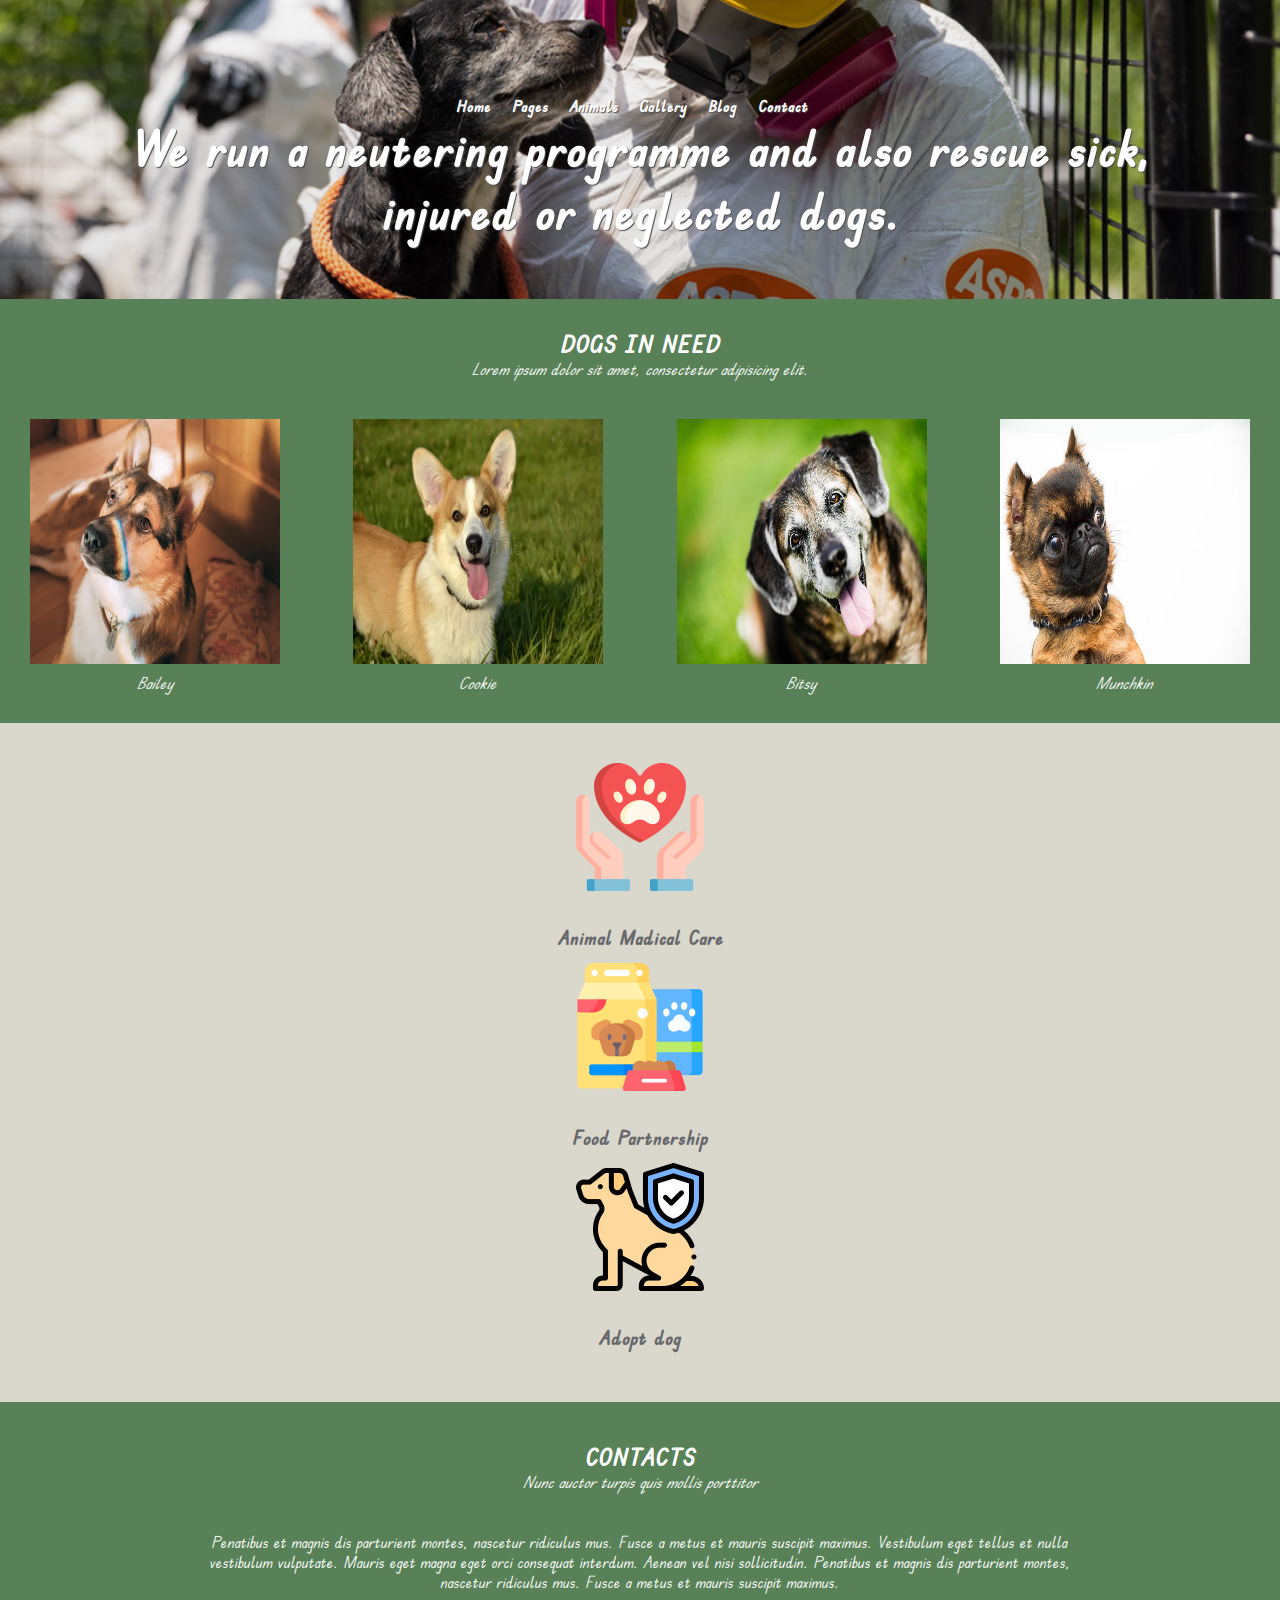
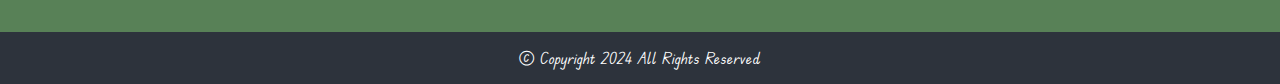
<file: 02.AnimalRescue/02.AnimalRescue_Resources/index.html>
<!DOCTYPE html>
<html lang="en">

<head>
    <link rel="stylesheet" href="./style.css">
    <link rel="stylesheet" href="responsive.css">
    <meta charset="UTF-8">
    <meta name="viewport" content="width=device-width, initial-scale=1.0">
    <meta http-equiv="X-UA-Compatible" content="ie=edge">
    <title>Animal Rescue</title>
</head>

<body>
    <header>
        <nav>
            <img src="./images/logo.png" alt="">
            <ul>
                <li><a href="#">Home</a></li>
                <li><a href="#">Pages</a></li>
                <li><a href="#">Animals</a></li>
                <li><a href="#">Gallery</a></li>
                <li><a href="#">Blog</a></li>
                <li><a href="#">Contact</a></li>
            </ul>
        </nav>
        <section class="header-title">
            <h1>We run a neutering programme and also rescue sick, injured or neglected dogs.</h1>
        </section>
    </header>
    <main>
        <section class="our-dogs">
            <div class="our-dogs-wrapper">
                <h3>DOGS IN NEED</h3>
                <p>Lorem ipsum dolor sit amet, consectetur adipisicing elit.</p>
                <ul>
                    <li>
                        <img src="./images/bailey.jpg" alt="pic">
                        <p>Bailey</p>
                    </li>
                    <li>
                        <img src="./images/cookie.webp" alt="pic">
                        <p>Cookie</p>
                    </li>
                    <li>
                        <img src="./images/bitsy.jpg" alt="pic">
                        <p>Bitsy</p>
                    </li>
                    <li>
                        <img src="./images/munckin.jpg" alt="pic">
                        <p>Munchkin</p>
                    </li>
                </ul>
            </div>
        </section>
        <section class="helpNeed">
            <ul>
                <li>
                    <img src="./images/animal-care.png">
                    <h4>Animal Madical Care</h4>

                </li>
                <li>
                    <img src="./images/pet-food.png">
                    <h4>Food Partnership</h4>
                </li>
                <li>
                    <img src="./images/dog.png">
                    <h4>Adopt dog</h4>
                </li>
            </ul>

        </section>
        <section class="contact">
            <h3>CONTACTS</h3>
            <p>Nunc auctor turpis quis mollis porttitor</p>
            <p>Penatibus et magnis dis parturient montes, nascetur ridiculus mus. Fusce a metus et mauris suscipit
                maximus. Vestibulum eget tellus et nulla vestibulum vulputate. Mauris eget magna eget orci consequat
                interdum. Aenean vel nisi sollicitudin. Penatibus et magnis dis parturient montes, nascetur ridiculus
                mus. Fusce a metus et mauris suscipit maximus.</p>
        </section>
    </main>
    <footer>
        <p>© Copyright 2024 All Rights Reserved</p>
    </footer>
</body>

</html>
</file>
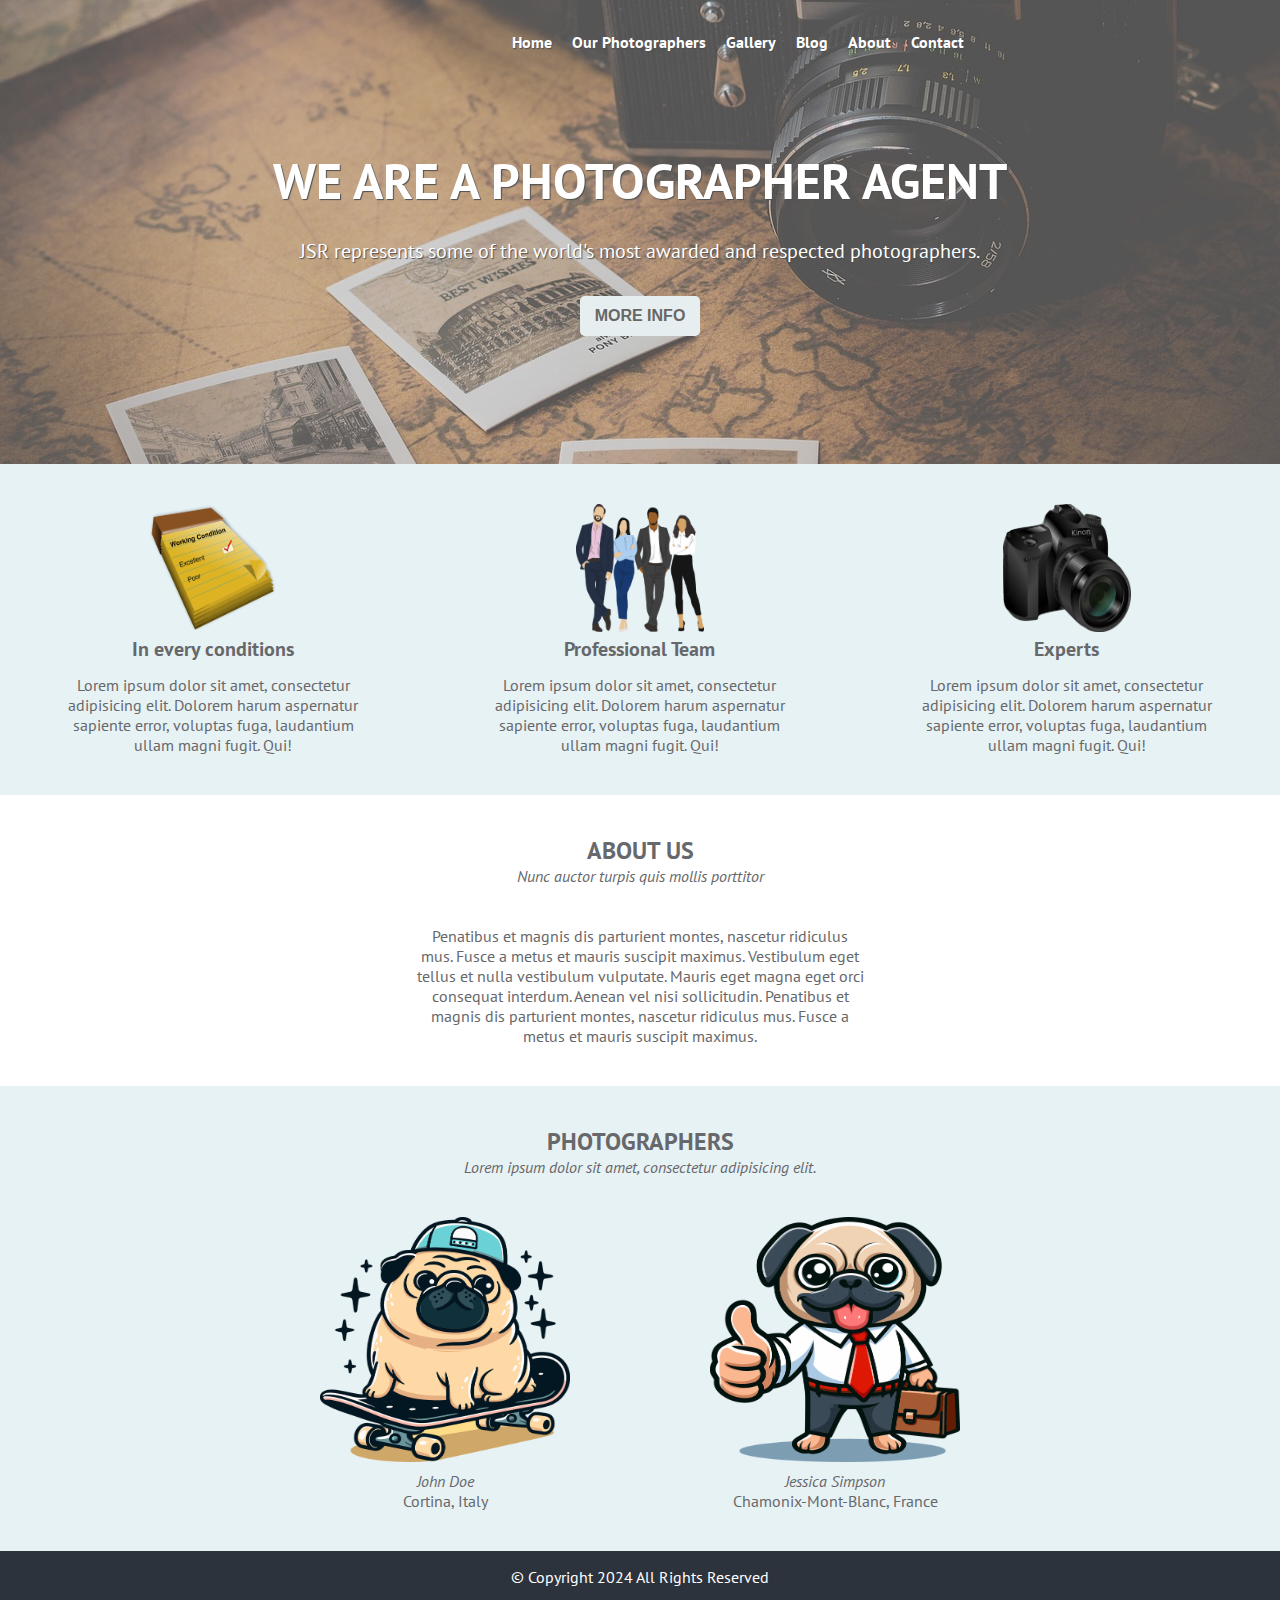
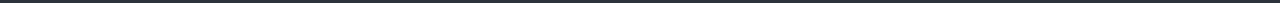
<file: Regular-exam-prep-Vol.2/02.Photographer-Agency/02.Photographer-Agency_Resources/index.html>
<!DOCTYPE html>
<html lang="en">

<head>
    <link rel="stylesheet" href="style.css">
    <link rel="stylesheet" href="responsive.css">
    <meta charset="UTF-8">
    <meta name="viewport" content="width=device-width, initial-scale=1.0">
    <meta http-equiv="X-UA-Compatible" content="ie=edge">
    <title>Photography Agency</title>
</head>

<body>
    <header>
        <nav>   
            <ul>
                <li><a href="#">Home</a></li>
                <li><a href="#">Our Photographers</a></li>
                <li><a href="#">Gallery</a></li>
                <li><a href="#">Blog</a></li>
                <li><a href="#">About</a></li>
                <li><a href="#">Contact</a></li>
            </ul>
        </nav>
        <section class="header-title">
            <h1>WE ARE A PHOTOGRAPHER AGENT</h1>
            <p>JSR represents some of the world's most awarded and respected photographers.</p>
            <button>MORE INFO</button>
        </section>
    </header>
    <main>
        <section class="choose-us">
            <ul>
                <li>
                    <img src="./images/condition.png" alt="cloud">
                    <h4>In every conditions</h4>
                    <p>Lorem ipsum dolor sit amet, consectetur adipisicing elit. Dolorem harum aspernatur sapiente
                        error,
                        voluptas fuga, laudantium ullam magni fugit. Qui!</p>
                </li>
                <li>
                    <img src="./images/team.png" alt="bag">
                    <h4>Professional Team</h4>
                    <p>Lorem ipsum dolor sit amet, consectetur adipisicing elit. Dolorem harum aspernatur sapiente
                        error,
                        voluptas fuga, laudantium ullam magni fugit. Qui!</p>
                </li>
                <li>
                    <img src="./images/experts.png" alt="knife">
                    <h4>Experts</h4>
                    <p>Lorem ipsum dolor sit amet, consectetur adipisicing elit. Dolorem harum aspernatur sapiente
                        error,
                        voluptas fuga, laudantium ullam magni fugit. Qui!</p>
                </li>
            </ul>

        </section>
        <section class="about-us">
            <h3>ABOUT US</h3>
            <p>Nunc auctor turpis quis mollis porttitor</p>
            <p>Penatibus et magnis dis parturient montes, nascetur ridiculus mus. Fusce a metus et mauris suscipit
                maximus. Vestibulum eget tellus et nulla vestibulum vulputate. Mauris eget magna eget orci consequat
                interdum. Aenean vel nisi sollicitudin. Penatibus et magnis dis parturient montes, nascetur ridiculus
                mus. Fusce a metus et mauris suscipit maximus.</p>
        </section>
        <section class="team-description">
            <div class="team-description-wrapper">
                <h3>PHOTOGRAPHERS</h3>
                <p>Lorem ipsum dolor sit amet, consectetur adipisicing elit.</p>
                <ul>
                    <li>
                        <img src="./images/people-1.webp" alt="pic">
                        <p>John Doe</p>
                        <p>Cortina, Italy</p>
                    </li>
                    <li>
                        <img src="./images/people-2.webp" alt="pic">
                        <p>Jessica Simpson</p>
                        <p>Chamonix-Mont-Blanc, France</p>
                    </li>
                </ul>
            </div>
        </section>
    </main>
    <footer>
        <p>© Copyright 2024 All Rights Reserved</p>
    </footer>
</body>

</html>
</file>
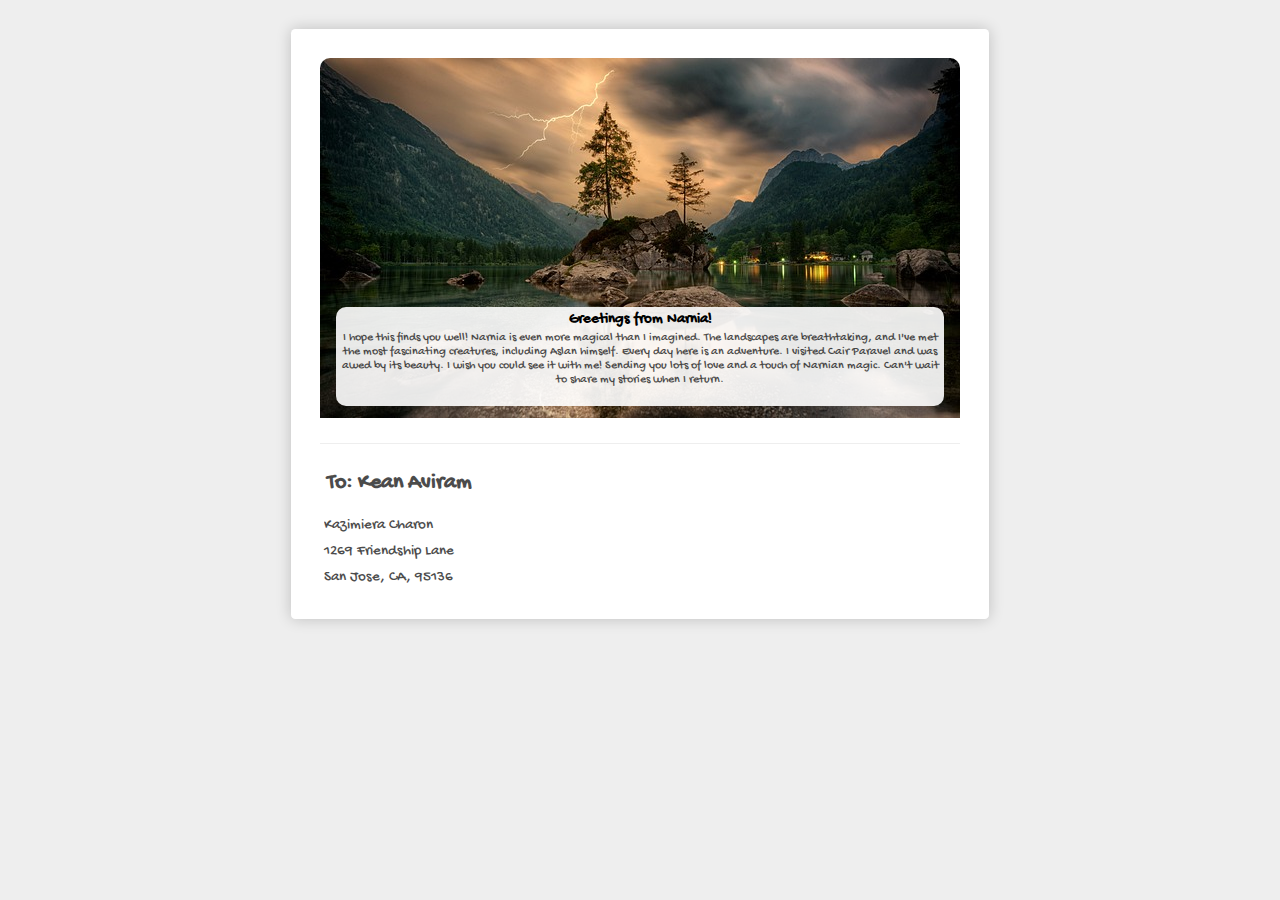
<file: Regular-exam-prep-Vol.1/01.Postcard/postcard.html>
<!DOCTYPE html>
<html lang="en">
<head>
    <meta charset="UTF-8">
    <meta name="viewport" content="width=device-width, initial-scale=1.0">
    <title>Document</title>
    <link rel="stylesheet" href="../styles/styles.css">
    <link rel="stylesheet" href="postcard.css">
</head>
<body>
    <div class="container">
        <section class="main">
            <div class="image">
            <img src="../01.Postcard/01.Postcard_Resources/images/nature.jpg" alt="">
        </div>
        <section class="greetings">
            <h2>Greetings from Narnia!</h2>
            <p>I hope this finds you well! Narnia is even more magical than I imagined. The landscapes are breathtaking, and I've met the most fascinating creatures, including Aslan himself. Every day here is an adventure. I visited Cair Paravel and was awed by its beauty. I wish you could see it with me! Sending you lots of love and a touch of Narnian magic. Can't wait to share my stories when I return.</p>
        </section>
        </section>
        <section class="adress">
            <p>To: Kean Aviram</p>
            <p>Kazimiera Charon</p>
            <p>1269 Friendship Lane</p>
            <p>San Jose, CA, 95136</p>
        </section>
    </div>
    
</body>
</html>
</file>
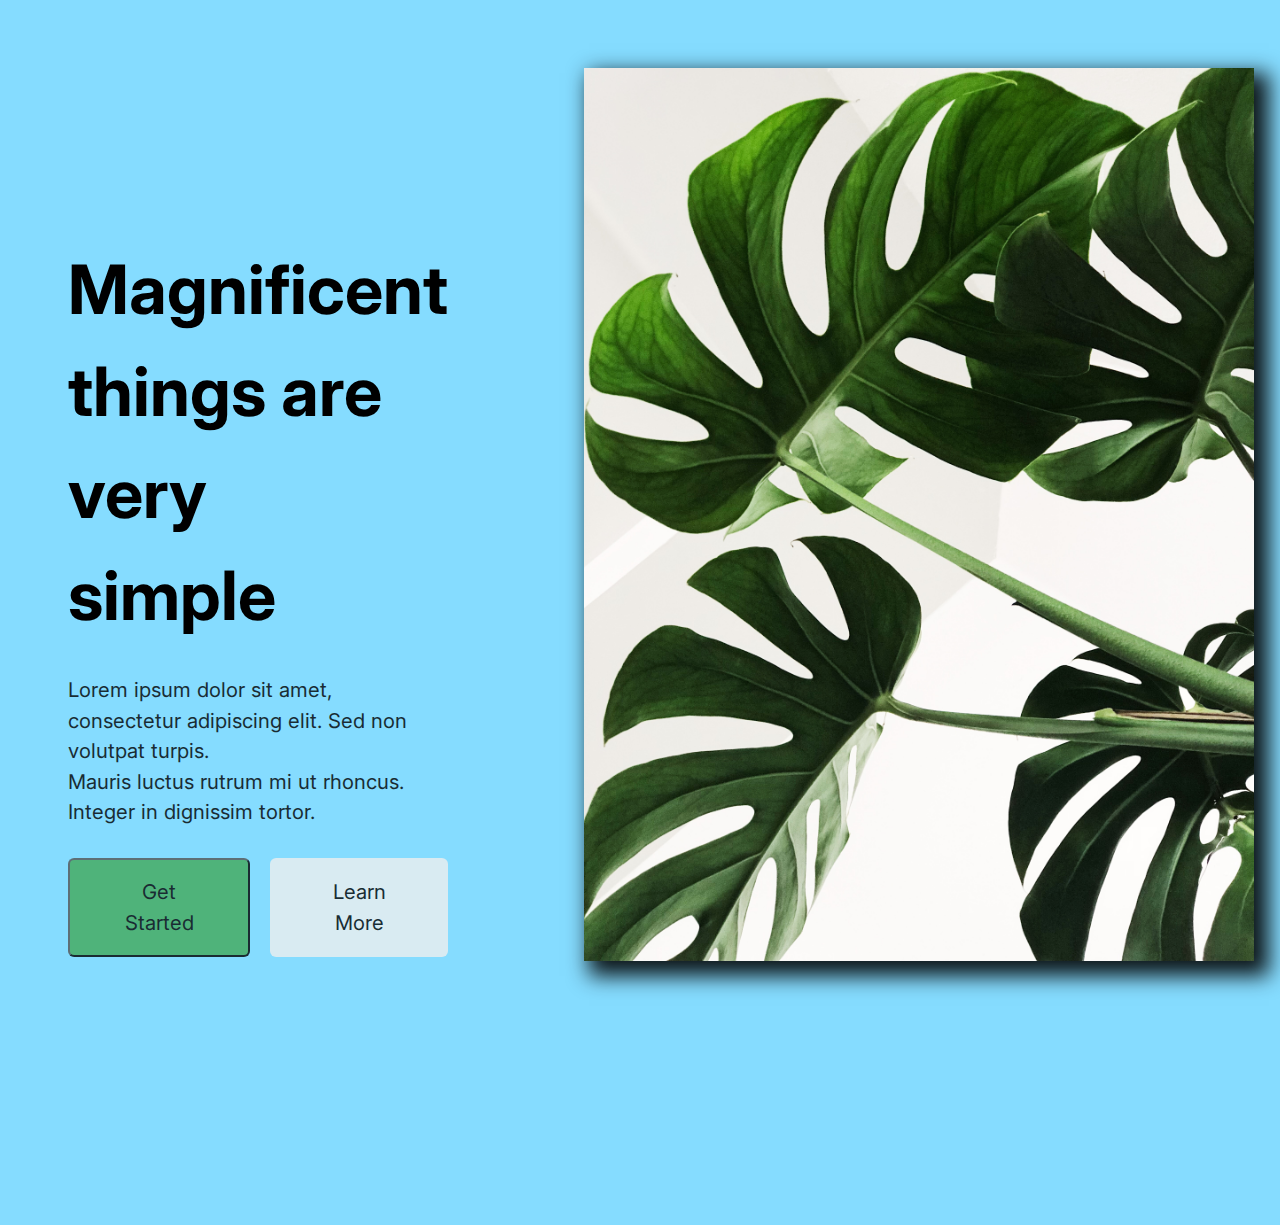
<file: Regular-exam-prep-Vol.2/01.Magnificent-Things/01.Magnificent-Things_Resources/magnifecent.html>
<!DOCTYPE html>
<html lang="en">
<head>
    <meta charset="UTF-8">
    <meta name="viewport" content="width=device-width, initial-scale=1.0">
    <title>Magnifecent-things</title>
    <link rel="stylesheet" href="magnifecent.css">
</head>
<body>
    <div class="container">
        <main>
            <h1>Magnificent things are very simple</h1>
        <div class="paragraph">
            <p>Lorem ipsum dolor sit amet, consectetur adipiscing elit. Sed non volutpat turpis.</p>
            <p>Mauris luctus rutrum mi ut rhoncus. Integer in dignissim tortor.</p>
        </div>
            <div class="buttons">
                <button class="start">Get Started</button>
                <button class="learn">Learn More</button>
            </div>

        </main>
        <aside>
            <img src="./images/picture.jpg" alt="">
        </aside>
    </div>
    





</body>
</html>
</file>
<file: 02.AnimalRescue/02.AnimalRescue_Resources/style.css>
@import url("https://fonts.googleapis.com/css2?family=Edu+TAS+Beginner:wght@400..700&display=swap");

* {
  margin: 0;
  padding: 0;
  box-sizing: border-box;
}

body {
  font-family: "Edu TAS Beginner", cursive;
  font-size: 16px;
  letter-spacing: 1.5;
  box-sizing: inherit;
  max-width: 100vw;
  color: #67686b;
}

li {
  list-style: none;
}

header {
  background: linear-gradient(
      rgba(165, 163, 163, 0.107),
      rgba(165, 163, 163, 0.3)
    ),
    url(./images/background.jpg)
      no-repeat center center;
  background-size: cover;
  background-blend-mode: darken;
  padding: 2rem 0;
  text-shadow: 1px 1px 1px rgb(80, 79, 79);
}

header nav {
  display: flex;
  width: 70%;
  margin: 0 auto;
  justify-content: space-between;
  align-items: center;
}

header nav ul li {
  display: inline-block;
  list-style-type: none;
}

header nav ul li a {
  color: white;
  text-decoration: none;
  font-weight: bold;
}

header nav ul li {
  padding-right: 1em;
}

header nav img {
  width: 50px;
}

.header-title {
  color: white;
  margin: 0 auto;
  text-align: center;
  padding: 6em 0;
  width: 80%;
}

.header-title h1 {
  font-size: 50px;
  padding-bottom: 0.5em;
}

h3 {
  font-size: 24px;
}

.our-dogs-wrapper,
.contact {
  width: 80%;
  margin: 0 auto;
  padding: 2.5rem 0;
  text-align: center;
}

.blog-section p:nth-child(2),
.our-dogs p:nth-child(2),
.contact p:nth-child(2) {
  font-style: italic;
  padding-bottom: 2.5rem;
}

.contact p:nth-child(3) {
  width: 70%;
  margin: 0 auto;
}

.helpNeed {
  padding: 2.5rem 0;
  background-color: #dad7cd;
}

.helpNeed ul {
  display: flex;
  justify-content: space-around;
}

.helpNeed li {
  flex: 0 0 25%;
  text-align: center;
}

.helpNeed li h4 {
  padding-bottom: 0.8rem;
  margin-top: 30px;
  font-size: 20px;
}

.helpNeed li img {
  width: 8rem;
  height: 8rem;
}

.our-dogs {
  color: white;
  background: #588157;
}

.our-dogs ul {
  display: flex;
  justify-content: space-between;
  flex-direction: row;
  flex-wrap: wrap;
}

.our-dogs ul li img {
  width: 250px;
  height: 250px;
  padding-bottom: 0.3rem;
}

.our-dogs ul li > p:nth-child(2) {
  padding: 0;
}

.contact {
  width: 100%;
  color: white;
  background-color: #588157;
}

footer {
  background: #2d333c;
  text-align: center;
  color: white;
  padding: 1em 0;
}
</file>
<file: 02.AnimalRescue/02.AnimalRescue_Resources/responsive.css>
@media (max-width: 600px) {
body {
    border-top: 20px solid red;
}
}
.our-dogs {
    padding: 30px;
    max-width: initial;
    flex-direction: column;
}
.our-dogs-wrapper {
    padding: 0px;
    display: block;
    width: 100%;
    height: auto;
}
.our-dogs-wrapper ul {
    display: flex;
    flex-wrap: wrap;
    gap: 20px;
   
}
.our-dogs-wrapper ul li img{
    flex: 1 1 200px;
}
header {
    padding-top: 6rem;
}

header nav {
    text-align: center;
    justify-content: center;
}
header nav img {
    display: none;
}
.header-title {
    padding: 0%;
}
.helpNeed {
    display: block;

}
.helpNeed ul {
    display: block;
}
</file>
<file: Regular-exam-prep-Vol.2/02.Photographer-Agency/02.Photographer-Agency_Resources/style.css>
@import url("https://fonts.googleapis.com/css?family=PT+Sans:400,400i,700,700i|PT+Serif:400,400i,700,700i");

* {
  margin: 0;
  padding: 0;
  box-sizing: border-box;
}

body {
  font-family: PT Sans, sans-serif;
  font-size: 16px;
  letter-spacing: 1.5;
  box-sizing: inherit;
  max-width: 100vw;
  color: #67686b;
}

li{
  list-style: none;  
}

header {
  background: linear-gradient(rgba(165, 163, 163, 0.3), rgba(165, 163, 163, 0.3)),
    url(./images/background.jpg) no-repeat center center;
  background-size: cover;
  padding: 2rem 0;
  text-shadow: 1px 1px 1px rgb(80, 79, 79);
}

nav img {
  width: 50px;
  height: 50px;
}

header nav {
  display: flex;
  margin-left: 40%;
  justify-content: space-between;
  align-items: center;
}

header nav ul li {
  display: inline-block;
  list-style-type: none;
}

header nav ul li a {
  color: white;
  text-decoration: none;
  font-weight: bold;
}

header nav ul li {
  padding-right: 1em;
}

.header-title {
  color: white;
  margin: 0 auto;
  text-align: center;
  padding: 6em 0;
}

.header-title h1 {
  font-size: 50px;
  padding-bottom: 0.5em;
}

.header-title p {
  font-size: 20px;
}

.header-title button {
  padding: 0.7em 0.9em;
  color: rgb(104, 102, 102);
  font-weight: bold;
  font-size: 16px;
  border: none;
  border-radius: 0.3rem;
  background: rgb(231, 238, 240);
  margin-top: 2em;
  /* border: 2px solid rgb(104, 102, 102); */
}

h3 {
  font-size: 24px;
}

.team-description-wrapper,
.about-us {
  width: 50%;
  margin: 0 auto;
  padding: 2.5rem 0;
  text-align: center;
}


.blog-section p:nth-child(2),
.team-description p:nth-child(2),
.about-us p:nth-child(2) {
  font-style: italic;
  padding-bottom: 2.5rem;
}

.about-us p:nth-child(3){
  width: 70%;
  margin: 0 auto;
}

.choose-us {
  padding: 2.5rem 0;
  background: rgb(231, 242, 245);
}

.choose-us ul{
  display: flex;
  justify-content: space-around;
}

.choose-us li {
  flex: 0 0 25%;
  text-align: center;
}

.choose-us li h4 {
  padding-bottom: 0.8rem;
  font-size: 20px;
}

.choose-us li img {
  width: 8rem;
  height: 8rem;
}

.team-description{
  background: rgb(231, 242, 245);
}

.team-description ul {
  display: flex;
  justify-content: space-between;
}

.team-description ul li img {
  width: 250px;
  height: 250px;
  padding-bottom: 0.3rem;
}

.team-description ul li > p:nth-child(2) {
  padding: 0;
}

.blog-news {  
  background: rgb(231, 242, 245);  
  padding: 2.5rem 0;
  text-align: center;
}

.blog-news ul {
  display: flex;
  justify-content: space-around;
  padding-top: 2rem;
}

.blog-news ul .item {
  list-style: none outside;
  display: flex;
  text-align: center;
  flex: 0 0 35%;
  box-shadow: 0 0.3rem 1rem 0.3rem rgba(0,0,0,0.3); 
}

.blog-news .content{
  width: 15rem;
  padding: 0 2rem;
  text-align: left;
  display: flex;
  flex-direction: column;
  justify-content: center;
  background: white;
}

.blog-news .content h4{
  padding-bottom: 1rem;
}

.blog-news ul .item .avatar {
  width: 300px;
  height: 200px;
  overflow: hidden;
  position: relative; 
  margin: 0 auto;  
  margin: 0;
}

.blog-news ul .item .avatar:before {
  display: block;
  content: '';
  padding-top: 100%;
}

.blog-news ul .item .avatar img {
  display: block;
  width: 100%;
  height: auto;
  position: absolute;
  top: 0;
  left: 0;
}

footer {
  background: #2d333c;
  text-align: center;
  color: white;
  padding: 1em 0;
}
</file>
<file: Regular-exam-prep-Vol.2/02.Photographer-Agency/02.Photographer-Agency_Resources/responsive.css>
@media (width <= 600px) {
   nav ul {
    display: flex;
    flex-direction: column;
    align-items: center;
    justify-content: center;
   }
   nav ul li {
    padding: 0.2em;
   }
   .header-title {
    padding: 0
   }
   .header-title h1 {
    font-size: 35px;
    padding: 0.5em;
   }
   .choose-us ul {
    display: flex;
    flex-direction: column;
    align-items: center;
    justify-content: center;
   }
   .choose-us ul li {
    padding-bottom: 2em;
   }

   .about-us p:nth-child(3) {
    width: 105%;
   }

   .team-description ul {
    justify-content: center;
    gap: 4em;
   }
   .team-description ul li img {
    width: 130px;
    height: auto;
   }


}
</file>
<file: Regular-exam-prep-Vol.1/01.Postcard/postcard.css>
section {
    padding: 0;
    margin: 0;
    height: 100%;
 }

 .main {
    display: flex;
    flex-direction: column;
    align-items: center;
    justify-content: flex-start;
    /* min-height: 100dvh; */
    width: 100%;
    position: relative;
    height: auto;
    overflow: visible;


   
}
.greetings {
    position: absolute;
    bottom: 0;
    top: 64%;
    width: 95%;
    height: 27%;
    background-color: rgba(255, 255, 255, 0.9);
    text-align: center;
    border-radius: 10px;
    box-sizing: border-box;
    padding: 0;
    margin: 1em;
    z-index: 10;
   


}

.greetings h2 {
    font-size: 1em;
    padding-top: 0.3em;
}
.greetings p {
    padding: 0.2em;
    text-align: center;
    font-size: 0.79em;
    font-weight: lighter;
    opacity: 0.7;  
}
 .image {
    width: 100%;
    height: 75%;
    overflow: hidden;
    position: relative;
}

.image img {
    border-radius: 10px 10px 0 0;
    width: 100%;
    height: auto;
    object-fit: cover;
}

.adress {
    width: 100%;
    padding-top: 1.3em;
    margin-top: 1.3em;
    margin-left: 0;
    margin-right: 0;
    border-top: 1px solid #eee;
  
}

.adress :first-child {
    font-weight: bold;
    font-size: 1.5em;
    padding-bottom: 0.8em;
}

.adress p {
   opacity: 0.7;
   padding: 0.3em;
}
</file>
<file: Regular-exam-prep-Vol.2/01.Magnificent-Things/01.Magnificent-Things_Resources/magnifecent.css>
@import url('https://fonts.googleapis.com/css2?family=Inter:wght@100;200;300;400;500;600;700;800;900&amp;display=swap');

html {
    font: 17px/1.5 'Inter', sans-serif;

}
* {
    padding: 0;
    margin: 0;
    box-sizing: border-box;
}
html {
    box-sizing: inherit;
}

body, input, textarea, button {
    font: inherit
}

body {
    background-color: #85DCFF;
    min-height: 100vh;
    display: flex;
    flex-direction: column;
    align-items: center;
    justify-content: center;

}
.container {
    display: flex;
    gap: 8em;
    width: 100%;
    padding: 4em;
}
main {
    flex: 1 1 auto;
    padding: 10em 0;

    
}
aside {
flex: 0 0 670px;
height: auto;
}
aside img {
    width: 100%;
    height: auto;
    box-shadow: 10px 10px 20px 5px rgba(0, 0, 0, 0.9)
    
   
}
h1 {
    font-size: 4rem;
    width: 90%;
}
.paragraph {
    padding: 1.7em 0 0 0;
}
p {
    font-size: 1.2rem;
    color: #000000;
    opacity: 0.8;
}
.buttons {
    font-size: 1.2rem;  /* Adjust font size */
    padding: 30px 0px;  /* Add padding to make the button larger */
    border-radius: 8px;  /* Optional: Adds rounded corners */
    color: white;  /* Optional: Set text color */
    border: none; 
    display: flex;
    gap: 20px;
}
.buttons button {
    font-size: 1.2rem;  /* Same font size for the link button */
    padding: 17px 40px;
    border-radius: 0.3em;
    text-decoration: none;  /* Removes underline */
    opacity: 0.8;
     
}
.start {
    color: #000000;
    background-color: #42AA59;
}
.start:hover {
    color: white;
background-color: #000000;
}
.learn {
    border: none;
}
</file>
<file: Regular-exam-prep-Vol.1/styles/styles.css>
@import url(reset.css);
@import url(typography.css);
@import url(layout.css);
</file>
